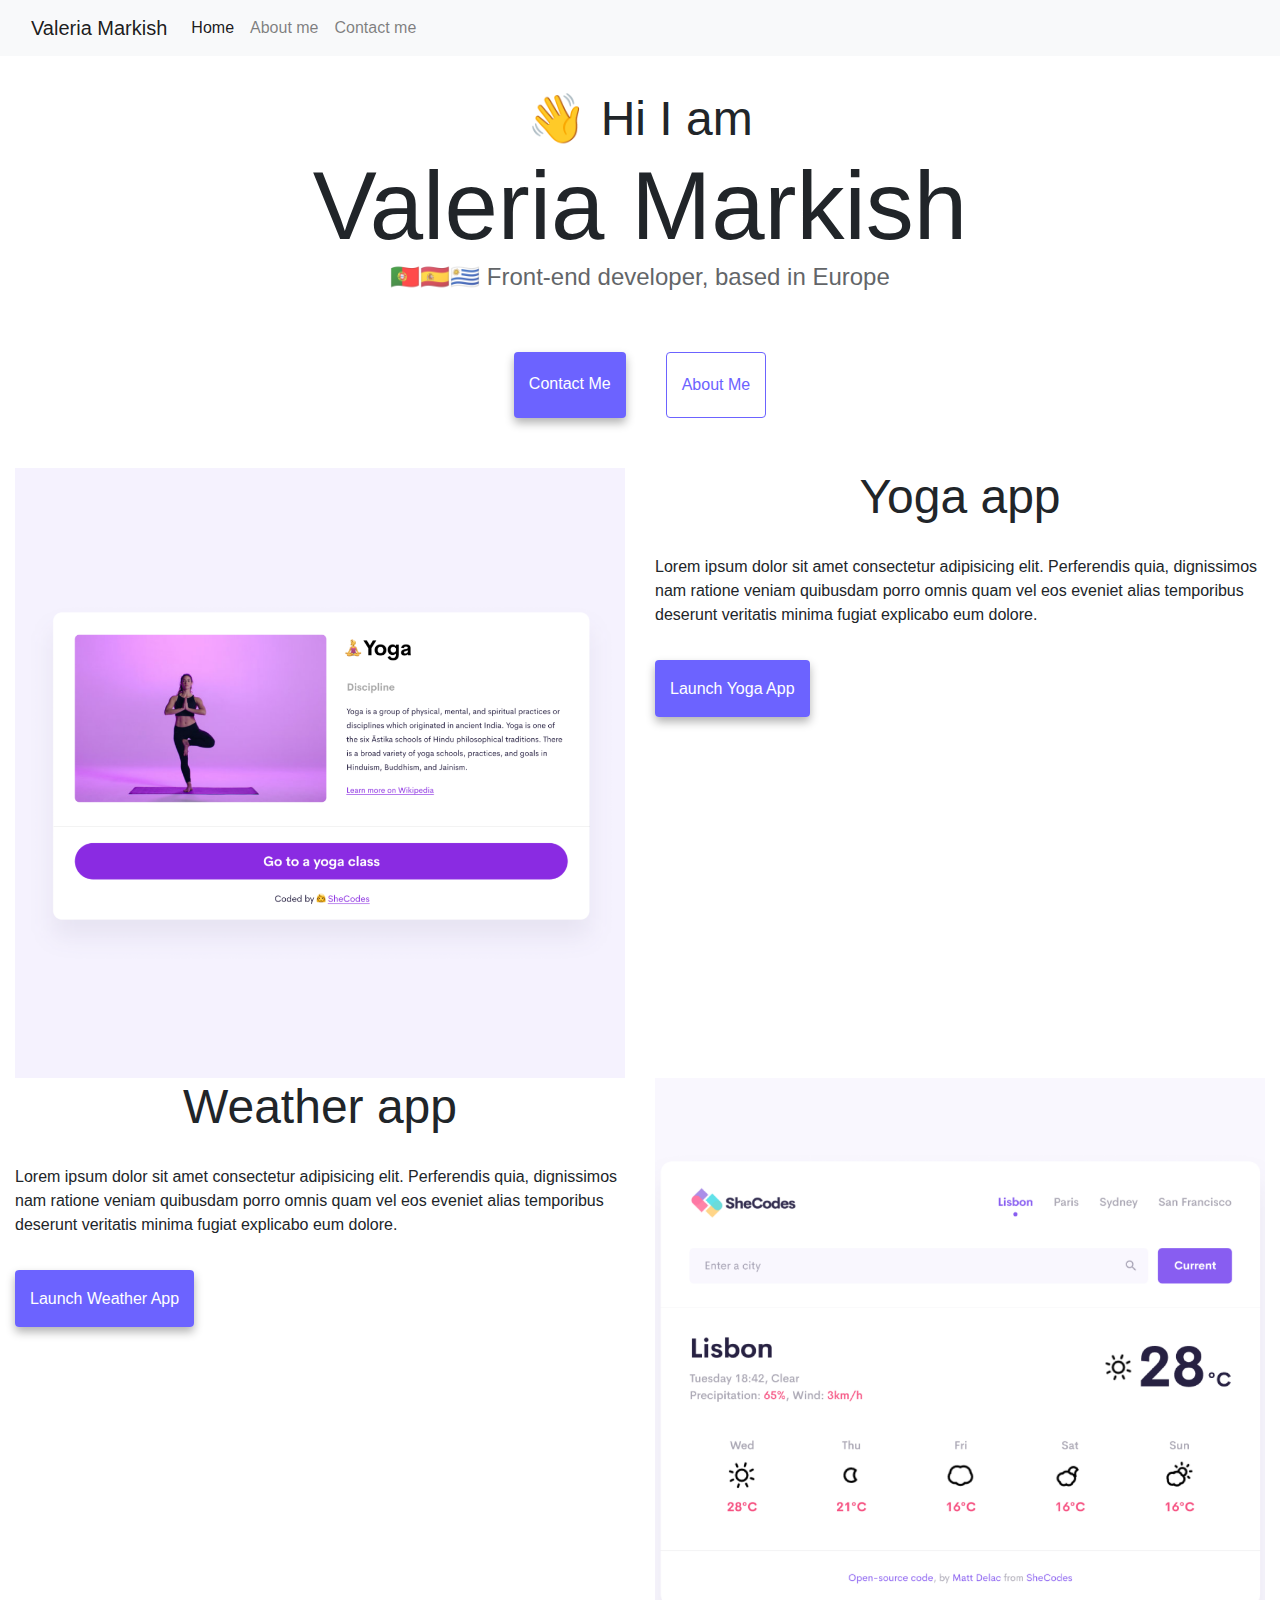
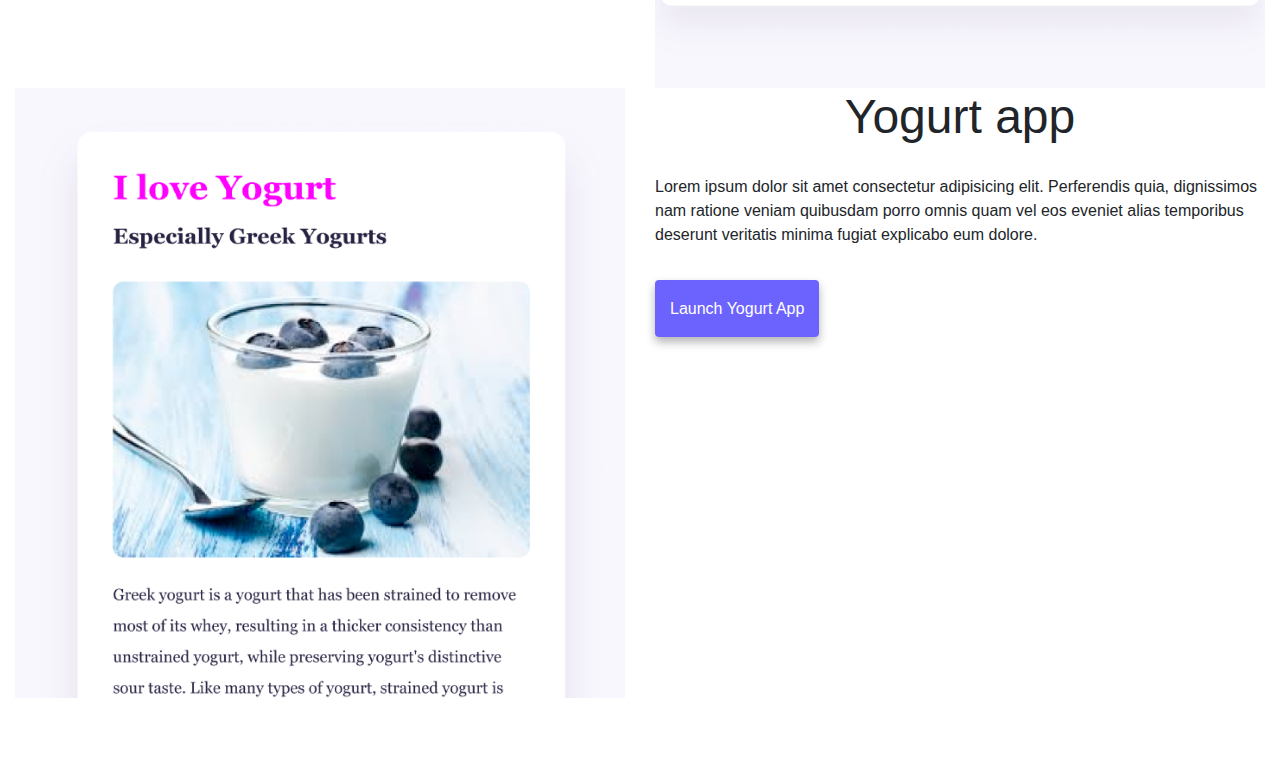
<file: index.html>
<!DOCTYPE html>
<html lang="en">
  <head>
    <meta charset="UTF-8" />
    <meta http-equiv="X-UA-Compatible" content="IE=edge" />
    <meta name="viewport" content="width=device-width, initial-scale=1.0" />
    <title>Porfolio of Valeria Markish</title>
    <link
      rel="stylesheet"
      href="https://cdn.jsdelivr.net/npm/bootstrap@4.3.1/dist/css/bootstrap.min.css"
      integrity="sha384-ggOyR0iXCbMQv3Xipma34MD+dH/1fQ784/j6cY/iJTQUOhcWr7x9JvoRxT2MZw1T"
      crossorigin="anonymous"
    />
    <script
      src="https://cdn.jsdelivr.net/npm/bootstrap@5.0.0-beta2/dist/js/bootstrap.bundle.min.js"
      integrity="sha384-b5kHyXgcpbZJO/tY9Ul7kGkf1S0CWuKcCD38l8YkeH8z8QjE0GmW1gYU5S9FOnJ0"
      crossorigin="anonymous"
    ></script>
    <link rel="stylesheet" href="style.css" />
  </head>
  <body>
    <nav class="navbar navbar-expand-lg navbar-light bg-light fixed-top">
      <div class="container-fluid">
        <a class="navbar-brand" href="#"> Valeria Markish </a>
        <button
          class="navbar-toggler"
          type="button"
          data-bs-toggle="collapse"
          data-bs-target="#navbarNav"
          aria-controls="navbarNav"
          aria-expanded="false"
          aria-label="Toggle navigation"
        >
          <span class="navbar-toggler-icon"></span>
        </button>
        <div class="collapse navbar-collapse" id="navbarNav">
          <ul class="navbar-nav">
            <li class="nav-item">
              <a class="nav-link active" aria-current="page" href="index.html"
                >Home</a
              >
            </li>
            <li class="nav-item">
              <a class="nav-link" aria-current="page" href="about.html"
                >About me</a
              >
            </li>
            <li class="nav-item">
              <a class="nav-link" aria-current="page" href="about.html#contact"
                >Contact me</a
              >
            </li>
          </ul>
        </div>
      </div>
    </nav>
    <header>
      <h2>👋 Hi I am</h2>
      <h1>Valeria Markish</h1>
      <h3>🇵🇹🇪🇸🇺🇾 Front-end developer, based in Europe</h3>
      <div class="navigation-links">
        <a
          href="about.html#contact"
          class="contact-link"
          title="Contact Valeria Markish"
          >Contact me</a
        >
        <a href="about.html" class="about-link" title="About Valeria Markish"
          >About me</a
        >
      </div>
    </header>
    <div class="container-fluid">
      <div class="row">
        <div class="col-sm-6">
          <img
            src="images/yoga.png"
            alt="Yoga app"
            class="img-fluid d-none d-sm-block"
          />
        </div>
        <div class="col-sm-6">
          <h2>Yoga app</h2>
          <p>
            Lorem ipsum dolor sit amet consectetur adipisicing elit. Perferendis
            quia, dignissimos nam ratione veniam quibusdam porro omnis quam vel
            eos eveniet alias temporibus deserunt veritatis minima fugiat
            explicabo eum dolore.
          </p>
          <div class="launch-links">
            <a href="#" class="app-link" title="See the yoga project"
              >Launch Yoga App</a
            >
          </div>
        </div>
      </div>
      <div class="row">
        <div class="col-sm-6">
          <h2>Weather app</h2>
          <p>
            Lorem ipsum dolor sit amet consectetur adipisicing elit. Perferendis
            quia, dignissimos nam ratione veniam quibusdam porro omnis quam vel
            eos eveniet alias temporibus deserunt veritatis minima fugiat
            explicabo eum dolore.
          </p>
          <div class="launch-links">
            <a href="#" class="app-link" title="See the weather project"
              >Launch Weather App</a
            >
          </div>
        </div>
        <div class="col-sm-6">
          <img
            src="images/weather.png"
            alt="Weather app"
            class="img-fluid d-none d-sm-block"
          />
        </div>
      </div>
      <div class="row">
        <div class="col-sm-6">
          <img
            src="images/yogurt.png"
            alt="Yogurt app"
            class="img-fluid d-none d-sm-block"
          />
        </div>
        <div class="col-sm-6">
          <h2>Yogurt app</h2>
          <p>
            Lorem ipsum dolor sit amet consectetur adipisicing elit. Perferendis
            quia, dignissimos nam ratione veniam quibusdam porro omnis quam vel
            eos eveniet alias temporibus deserunt veritatis minima fugiat
            explicabo eum dolore.
          </p>
          <div class="launch-links">
            <a href="#" class="app-link" title="See the yogurt project"
              >Launch Yogurt App</a
            >
          </div>
        </div>
      </div>
    </div>
  </body>
</html>
</file>
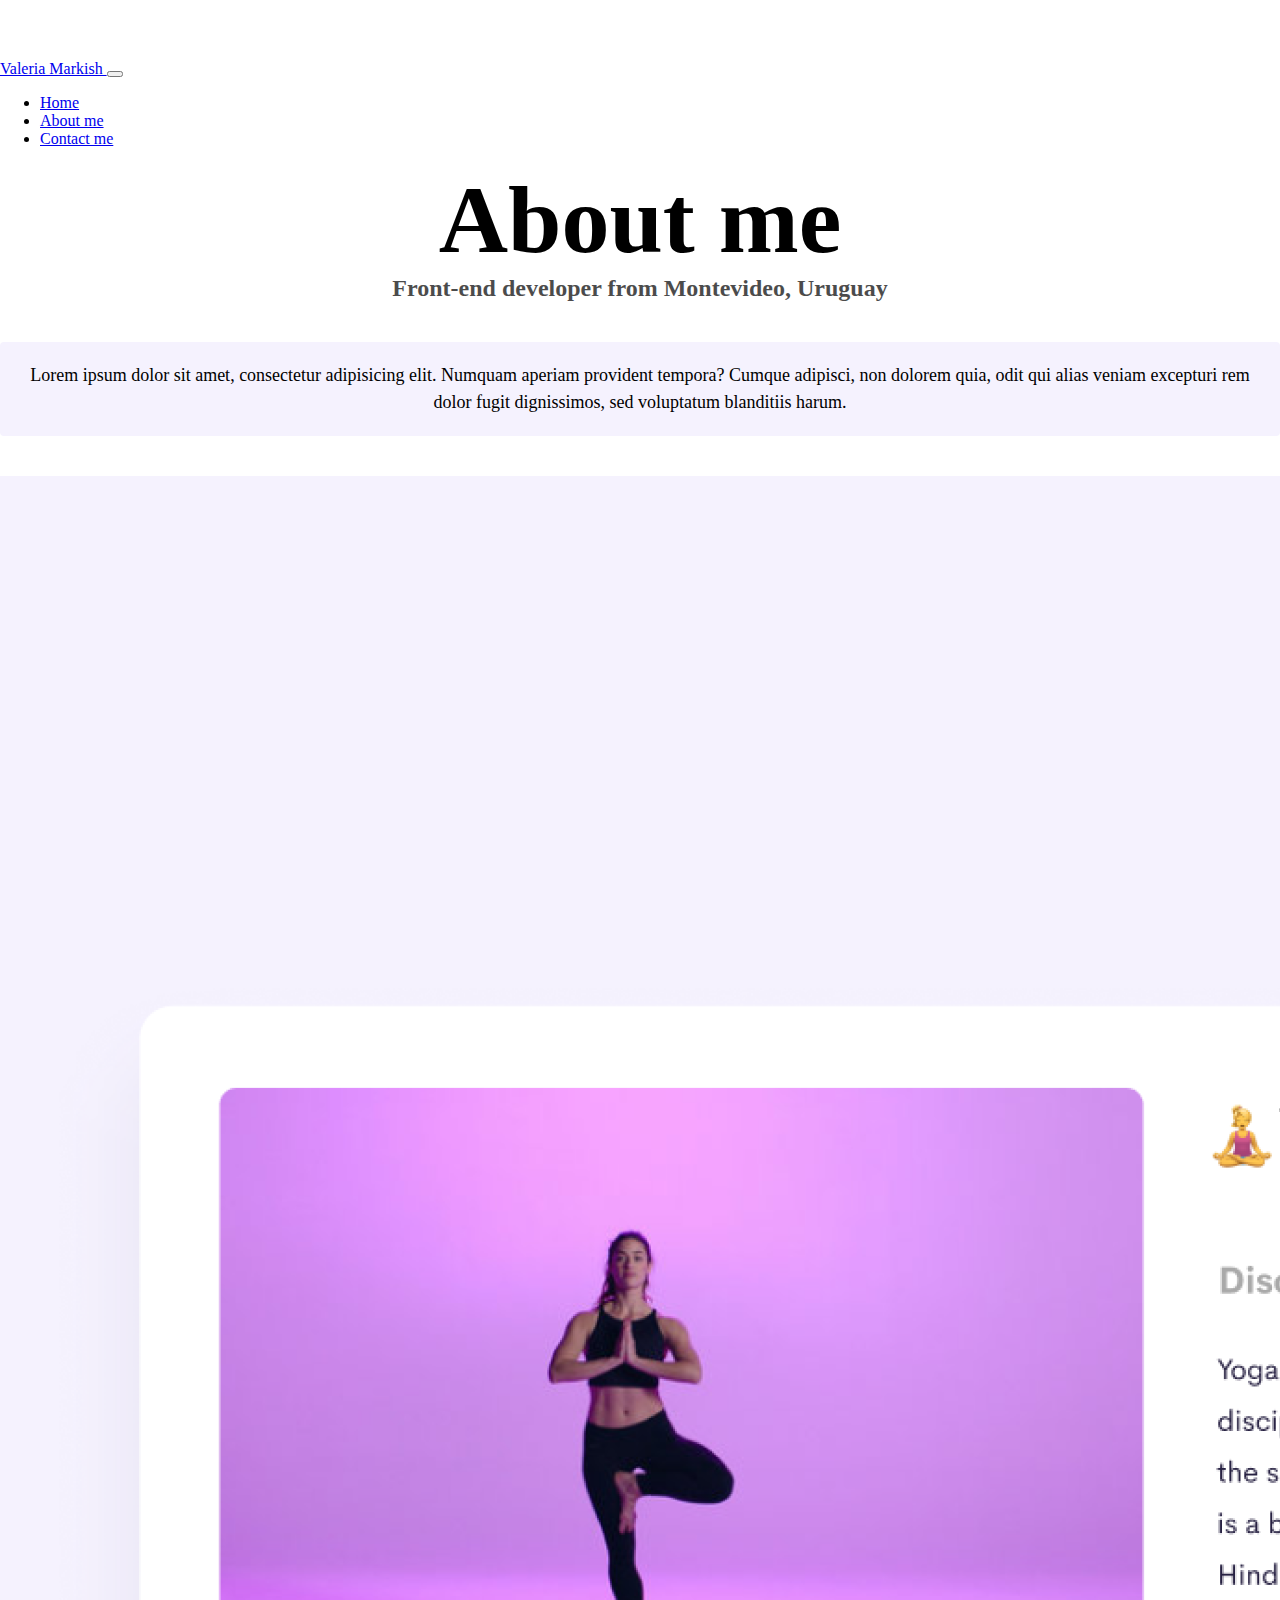
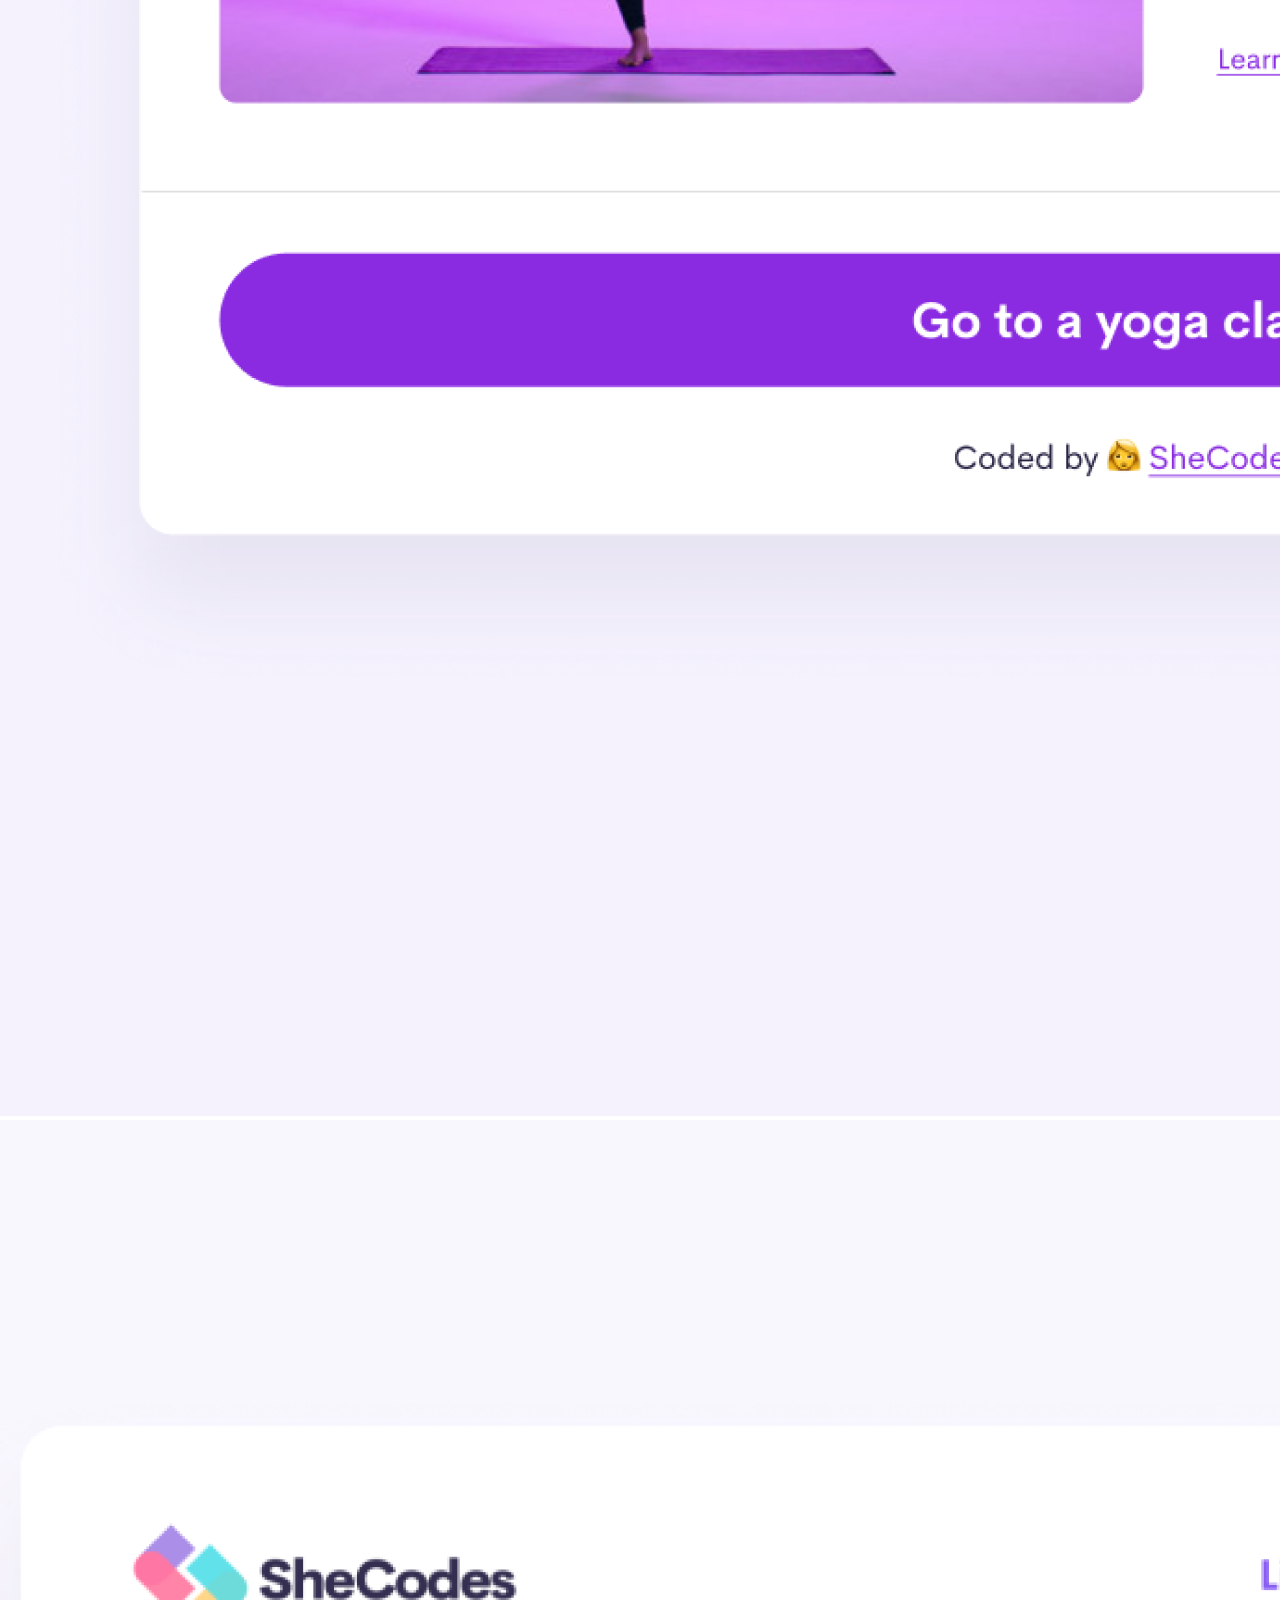
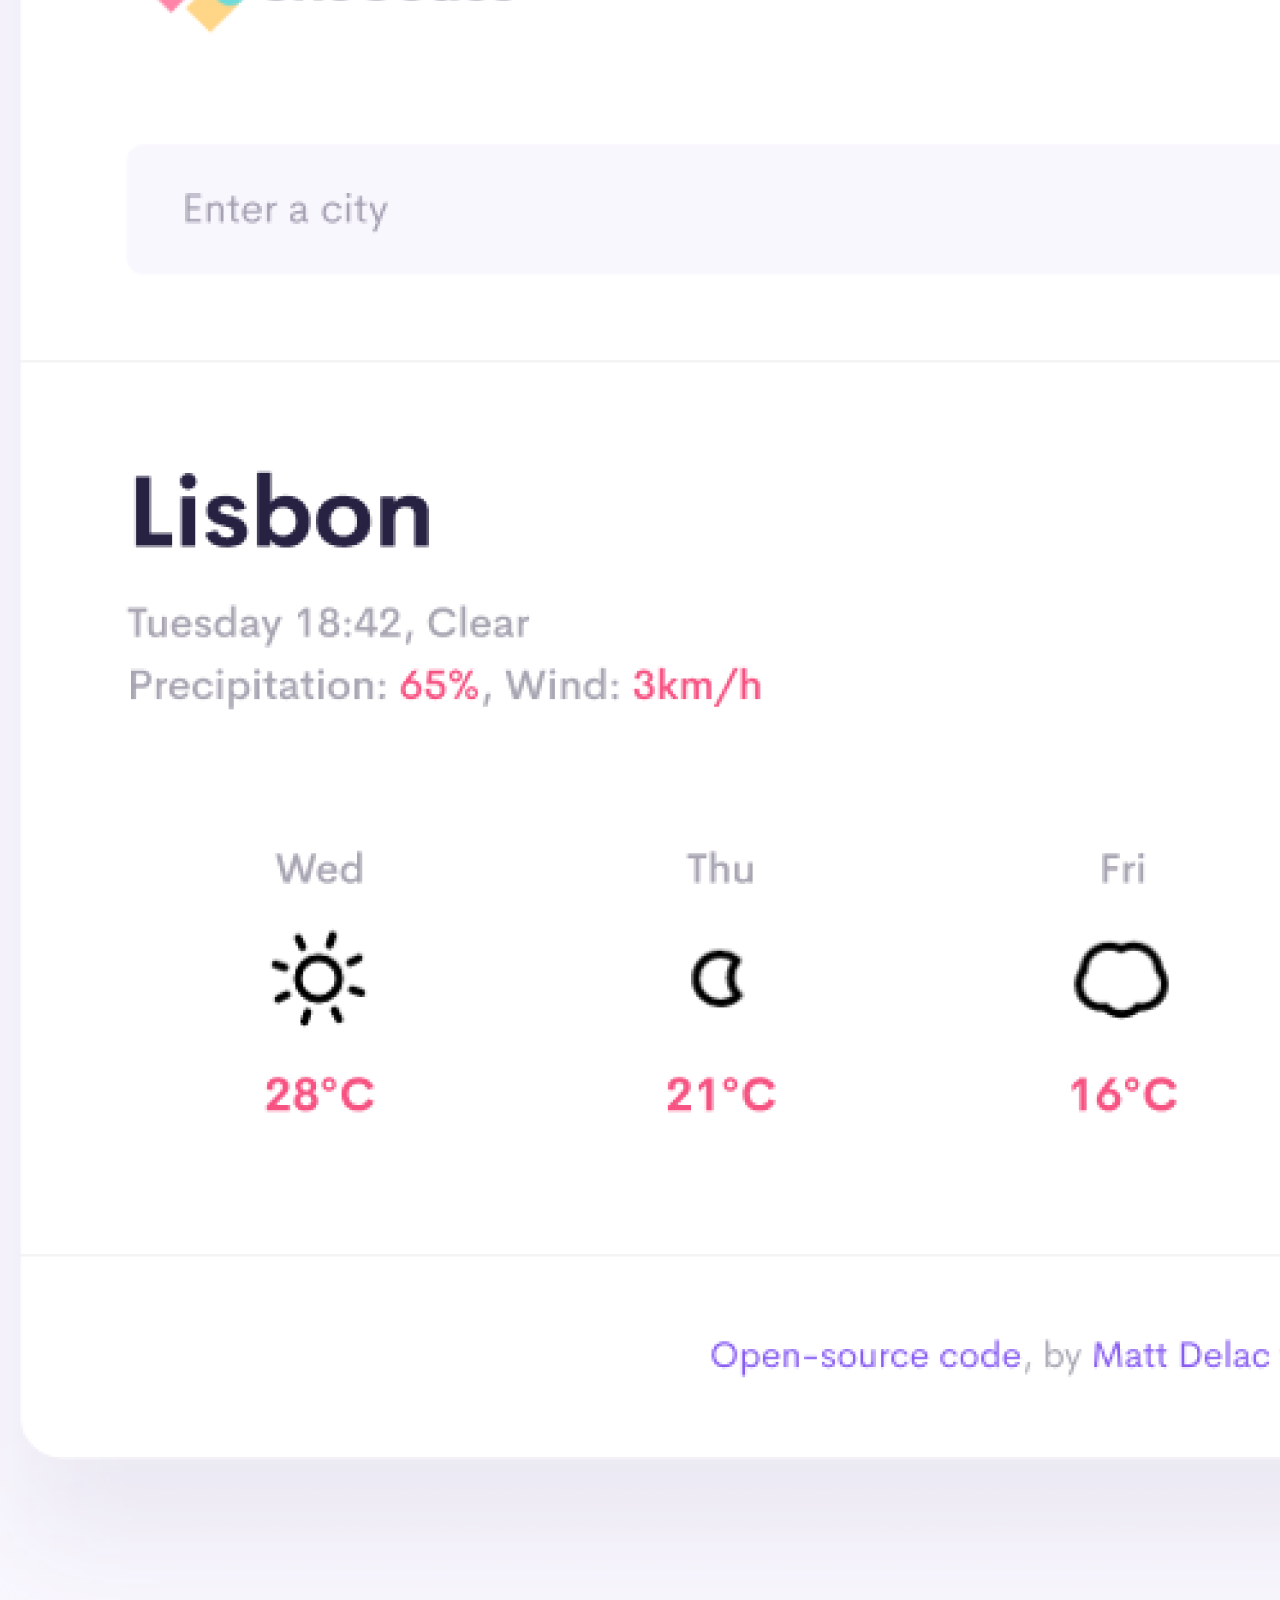
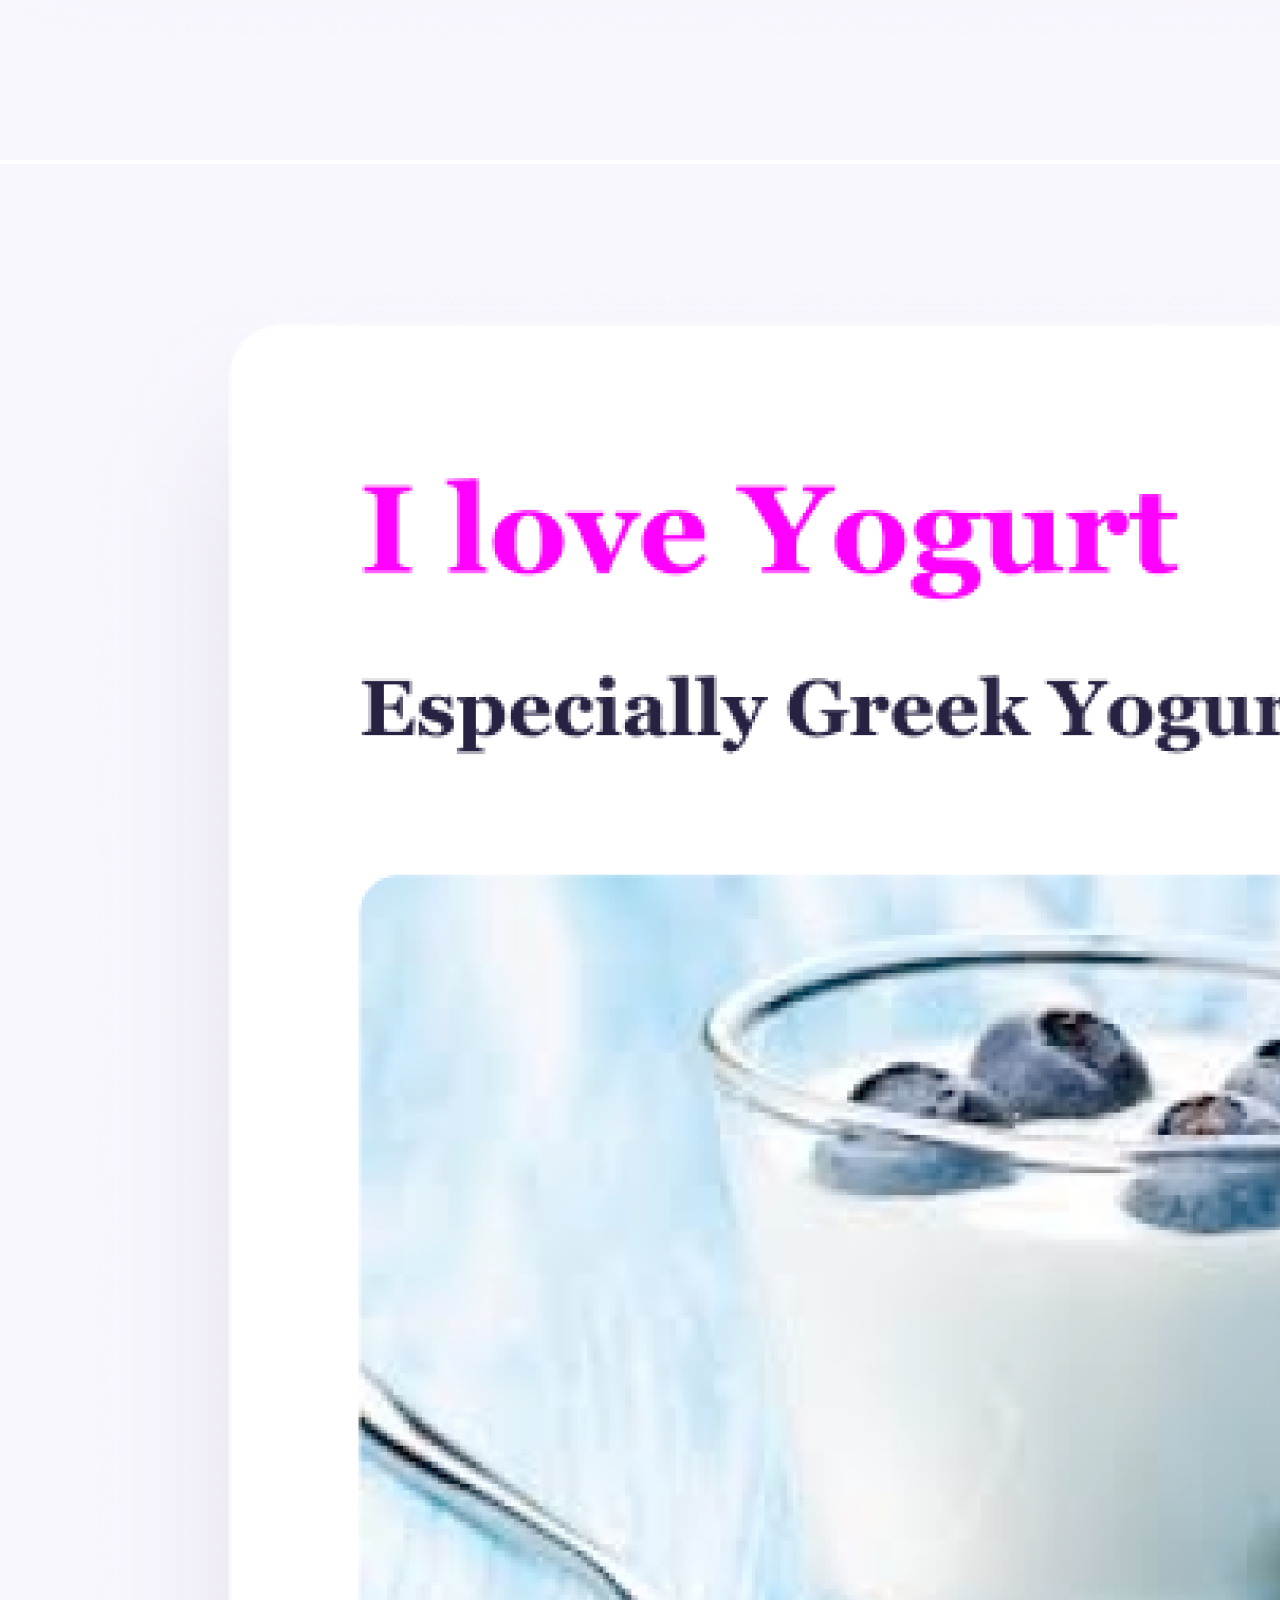
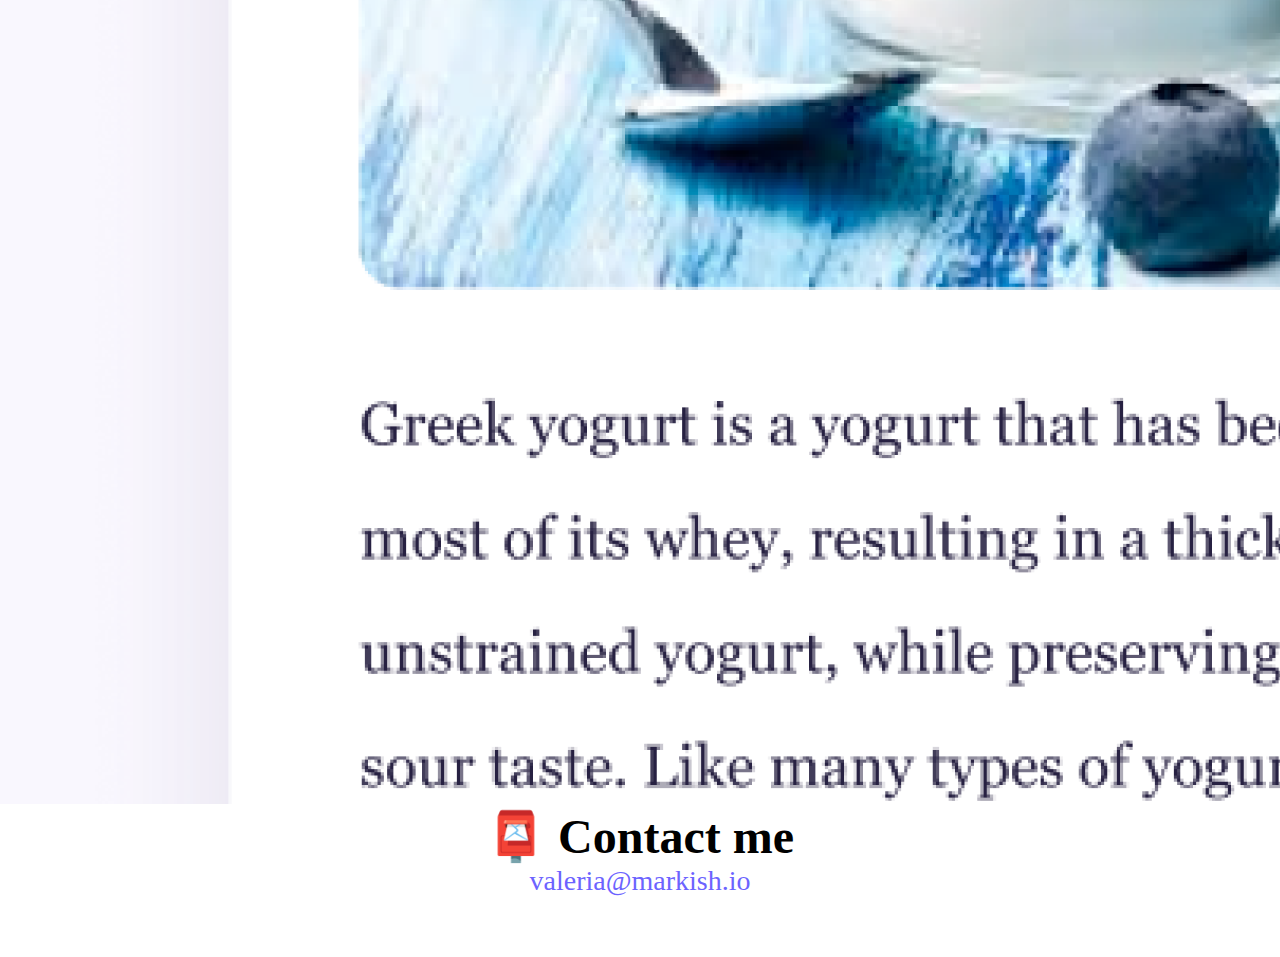
<file: about.html>
<!DOCTYPE html>
<html lang="en">
  <head>
    <meta charset="UTF-8" />
    <meta http-equiv="X-UA-Compatible" content="IE=edge" />
    <meta name="viewport" content="width=device-width, initial-scale=1.0" />
    <link
      href="https://cdn.jsdelivr.net/npm/bootstrap@5.3.0-alpha1/dist/css/bootstrap.min.css"
      rel="stylesheet"
      integrity="sha384-GLhlTQ8iRABdZLl6O3oVMWSktQOp6b7In1Zl3/Jr59b6EGGoI1aFkw7cmDA6j6gD"
      crossorigin="anonymous"
    />
    <script
      src="https://cdn.jsdelivr.net/npm/bootstrap@5.0.0-beta2/dist/js/bootstrap.bundle.min.js"
      integrity="sha384-b5kHyXgcpbZJO/tY9Ul7kGkf1S0CWuKcCD38l8YkeH8z8QjE0GmW1gYU5S9FOnJ0"
      crossorigin="anonymous"
    ></script>
    <link rel="stylesheet" href="/style.css" />
    <title>About Valeria Markish</title>
  </head>
  <body>
    <nav class="navbar navbar-expand-lg navbar-light bg-light fixed-top">
      <div class="container-fluid">
        <a class="navbar-brand" href="#"> Valeria Markish </a>
        <button
          class="navbar-toggler"
          type="button"
          data-bs-toggle="collapse"
          data-bs-target="#navbarNav"
          aria-controls="navbarNav"
          aria-expanded="false"
          aria-label="Toggle navigation"
        >
          <span class="navbar-toggler-icon"></span>
        </button>
        <div class="collapse navbar-collapse" id="navbarNav">
          <ul class="navbar-nav">
            <li class="nav-item">
              <a class="nav-link" aria-current="page" href="index.html">Home</a>
            </li>
            <li class="nav-item">
              <a class="nav-link active" aria-current="page" href="about.html"
                >About me</a
              >
            </li>
            <li class="nav-item">
              <a class="nav-link" aria-current="page" href="about.html#contact"
                >Contact me</a
              >
            </li>
          </ul>
        </div>
      </div>
    </nav>
    <h1>About me</h1>
    <h3>Front-end developer from Montevideo, Uruguay</h3>
    <div class="container-fluid">
      <div class="about-paragraphs">
        <p>
          Lorem ipsum dolor sit amet, consectetur adipisicing elit. Numquam
          aperiam provident tempora? Cumque adipisci, non dolorem quia, odit qui
          alias veniam excepturi rem dolor fugit dignissimos, sed voluptatum
          blanditiis harum.
        </p>
      </div>
      <div class="row">
        <div class="col-sm-4">
          <img
            src="images/yoga.png"
            alt="Yoga app"
            class="img-fluid border p-2"
          />
        </div>
        <div class="col-sm-4">
          <img
            src="images/weather.png"
            alt="Weather app"
            class="img-fluid border p-2"
          />
        </div>
        <div class="col-sm-4">
          <img
            src="images/yogurt.png"
            alt="yogurt app"
            class="img-fluid border p-2"
          />
        </div>
      </div>
    </div>
    <div id="contact" class="mt-5">
      <h2>📮 Contact me</h2>
      <a
        href="mailto:valeria@markish.io"
        class="email-link"
        title="Send me an email here"
      >
        valeria@markish.io
      </a>
    </div>
  </body>
</html>
</file>
<file: style.css>
:root {
  --primary-color: #6c63ff;
  --secondary-color: #f5f2fe;
  --box-shadow: 0 5px 10px rgba(0, 0, 0, 0.3);
}
body {
  margin: 60px auto;
}
header {
  margin: 90px 0 30px 0;
}
h1,
h2,
h3 {
  text-align: center;
  margin: 0;
}
h1 {
  font-size: 96px;
}
h2 {
  font-size: 48px;
}
h3 {
  font-size: 24px;
  opacity: 0.7;
}
.about-paragraphs p {
  background: var(--secondary-color);
  padding: 20px;
  border-radius: 4px;
  font-size: 18px;
  line-height: 1.5;
  text-align: center;
}
.navigation-links {
  display: flex;
  margin-top: 40px;
  justify-content: center;
}
.navigation-links a {
  margin: 20px;
}
.navigation-links a,
.app-link {
  border-radius: 4px;
  padding: 20px 15px;
  text-decoration: none;
  text-transform: capitalize;
}
.contact-link,
.app-link {
  background: var(--primary-color);
  box-shadow: var(--box-shadow);
  color: white;
}
.about-link {
  color: var(--primary-color);
  border: 1px solid var(--primary-color);
}
.homepage-link {
  color: var(--primary-color);
  text-align: center;
  display: block;
}
.row p {
  margin: 30px 0;
}
.launch-links {
  margin: 50px 0;
}
.about-paragraphs {
  display: flex;
  margin: 30px 0;
}
.about-paragraphs p {
  margin: 10px 0;
}
.email-link {
  display: flex;
  justify-content: center;
  color: var(--primary-color);
  font-size: 28px;
  text-decoration: none;
}
.email-link:hover {
  text-decoration: underline;
}
@media (max-width: 600px) {
  h1,
  h2 {
    font-size: 45px;
  }
  .launch-links {
    text-align: center;
  }
}
</file>
